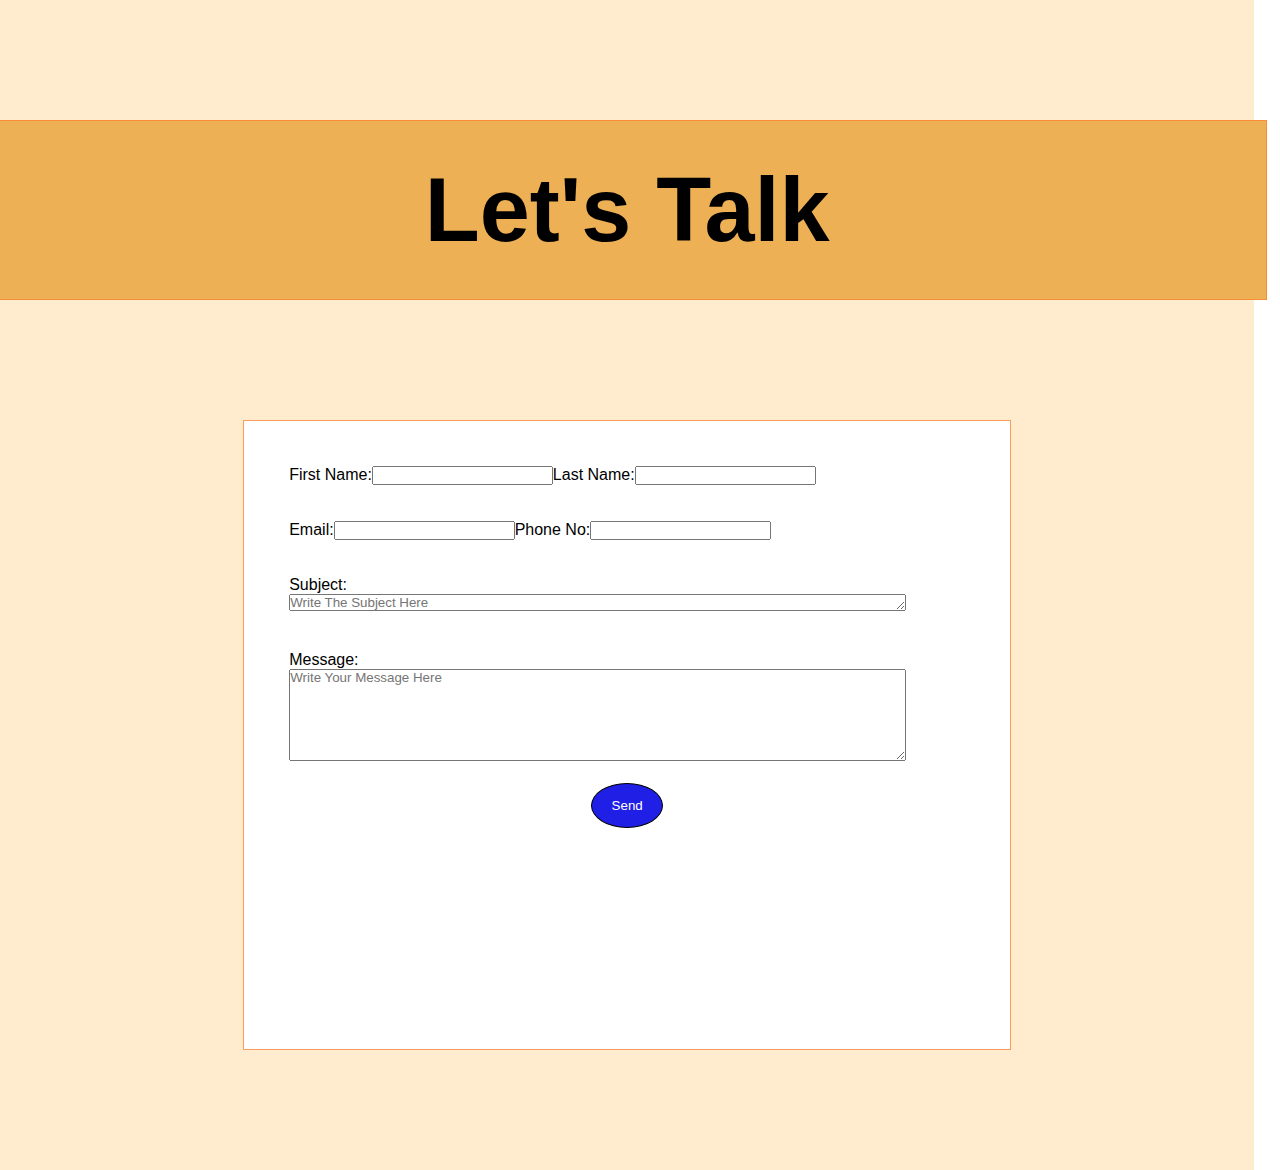
<file: contact.html>
<!DOCTYPE html>
<html lang="en">
<head>
    <meta charset="UTF-8">
    <meta name="viewport" content="width=device-width, initial-scale=1.0">
    <title>Document</title>
    <link rel="stylesheet" href="contact.css">
</head>
<body>
    <div class="contact">
        <div class="contact1">
            <h1 id="contact1">Let's Talk</h1>
        </div>
        <div id="contact2">
        <form >
        <div id="name">
            <div id="name1">
                <label for="firstn" >First Name:</label>
                <input type="text" id="firstn">
           </div>
           <div id="name2">
               <label for="last name">Last Name:</label>
               <input type="text" id="last name">
            </div>
            </div>
            <br> <br>
            <div id="emailcall">
               <div id="emailcall1">
                <label for="email">Email:</label>
               <input type="email" id="email">
            </div>
            <div id="emailcall2">
               <label for="tele"> Phone No:</label>
               <input type="tel" name="tele" id="tele">
            </div>
            </div>
            <br> <br>
            <div>
               <label for="sub">Subject:</label>
               <br>
               <textarea name="subject" id="subject" cols="75" rows="1" placeholder="Write The Subject Here"></textarea>
               <br><br>
            </div>
            <br>
            <div>
            <label for="msg">Message:</label>
            <br>
            <textarea name="message" id="msg" cols="75" rows="6" placeholder="Write Your Message Here"></textarea>
            </div>
            <br>
            <div id="send">
                <button>Send</button>
            </div>
        </form>
        </div>
    </div>
</body>
</html>
</file>
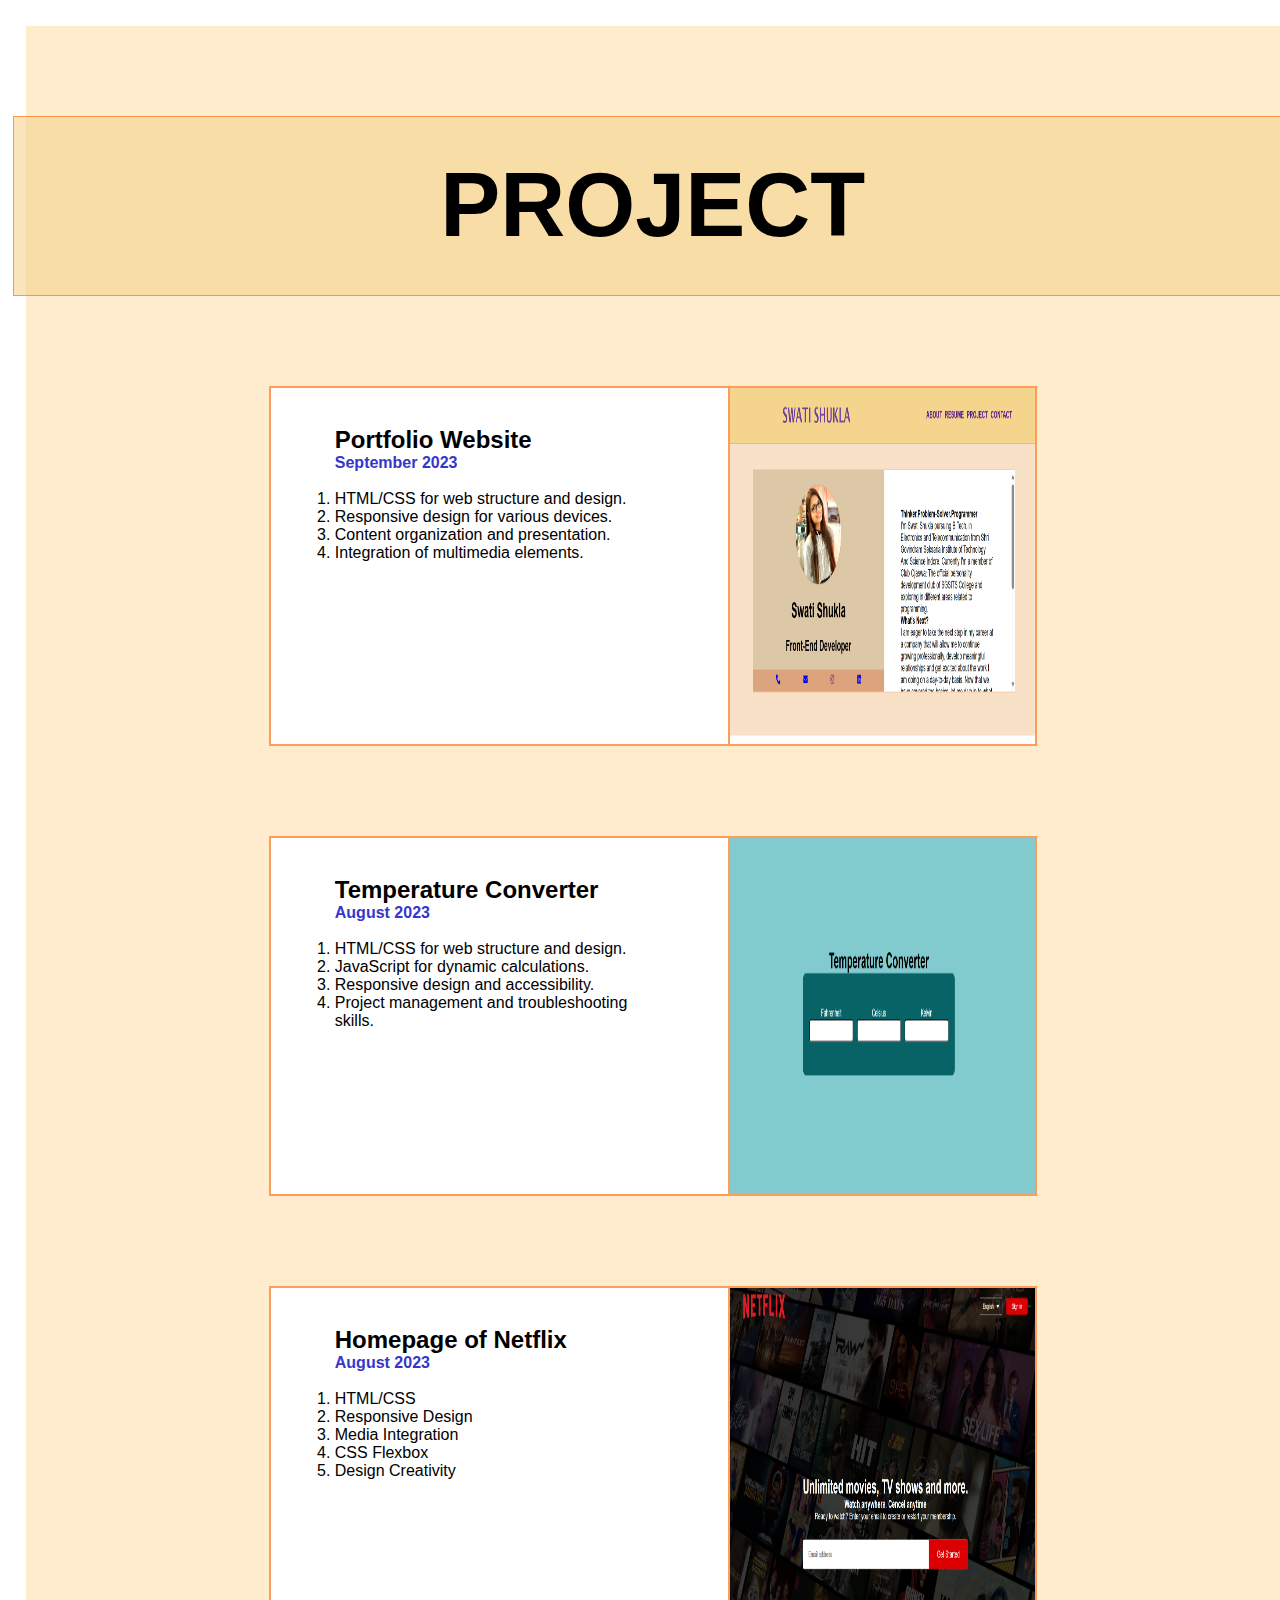
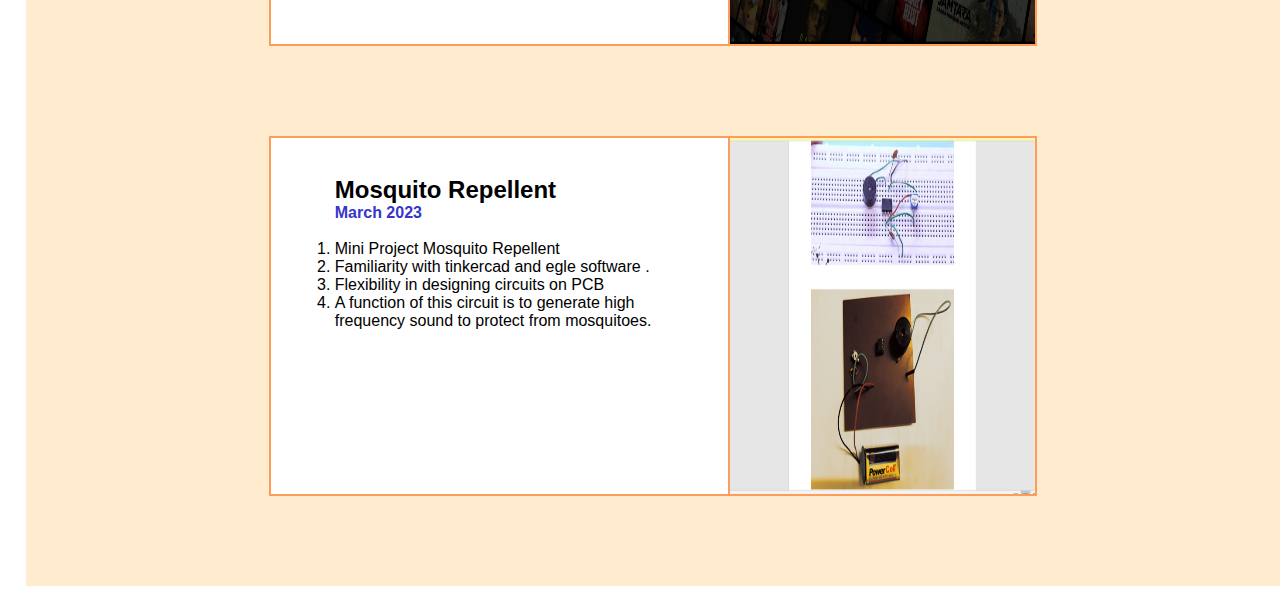
<file: project.html>
<!DOCTYPE html>
<html lang="en">
<head>
    <meta charset="UTF-8">
    <meta name="viewport" content="width=device-width, initial-scale=1.0">
    <title>Document</title>
    <link rel="stylesheet" href="project.css">
</head>
<body>
    
    <div  id="projectt">
        <div class="project" id="project0">
            <b >PROJECT</b>
        </div>
        <div class="project" id="project1">
            <div class="projecttext">
                <h2><b>Portfolio Website</b></h2>
                <h4 style="color: rgb(54, 54, 203);"><b>September 2023</b></h4>
                <br>
                <ol>
                    <li>HTML/CSS for web structure and design.</li>
                    <li>Responsive design for various devices.</li>
                    <li>Content organization and presentation.</li>
                    <li>Integration of multimedia elements.</li>
                </ol>
            </div>
            <div class="projectimage"> <img src="Screenshot (3994).png" alt="image1"> </div>
        </div>
        <div class="project"id="project2">
            <div class="projecttext">
                <h2><b>Temperature Converter</b></h2>
                <h4 style="color: rgb(54, 54, 203);"><b>August 2023</b></h4>
                <br>
               <ol>
                <li>HTML/CSS for web structure and design.</li>
                <li>JavaScript for dynamic calculations.</li>
                <li>Responsive design and accessibility.</li>
                <li>Project management and troubleshooting skills.</li>
               </ol>
            </div>
            <div class="projectimage"><img src="Screenshot (3992).png" alt="image2"></div>
        </div>
        <div class="project" id="project3">
            <div class="projecttext">
                <h2><b>Homepage of Netflix</b></h2>
                <h4 style="color: rgb(54, 54, 203);"><b>August 2023</b></h4>
                <br>
                <ol>
                    <li>HTML/CSS</li>
                    <li>Responsive Design</li>
                    <li>Media Integration</li>
                    <li>CSS Flexbox</li>
                    <li>Design Creativity</li>
                </ol>
            </div>
            <div class="projectimage"><img src="Screenshot (3991).png" alt="image3"></div>
        </div>
        <div class="project"id="project4">
            <div class="projecttext">
                <h2><b>Mosquito Repellent</b></h2>
                <h4 style="color: rgb(54, 54, 203);"><b>March 2023</b></h4>
                <br>
                <ol>
                    <li>Mini Project Mosquito Repellent </li>
                    <li>Familiarity with tinkercad and egle software .</li>
                    <li>Flexibility in designing circuits on PCB</li>
                    <li>A function of this circuit is to generate high frequency sound to protect from mosquitoes.
                    </li>
                </ol>
            </div>
            <div class="projectimage"><img src="Screenshot (3993).png" alt="image4"></div>
        </div>
    </div>
    
</body>
</html>
</file>
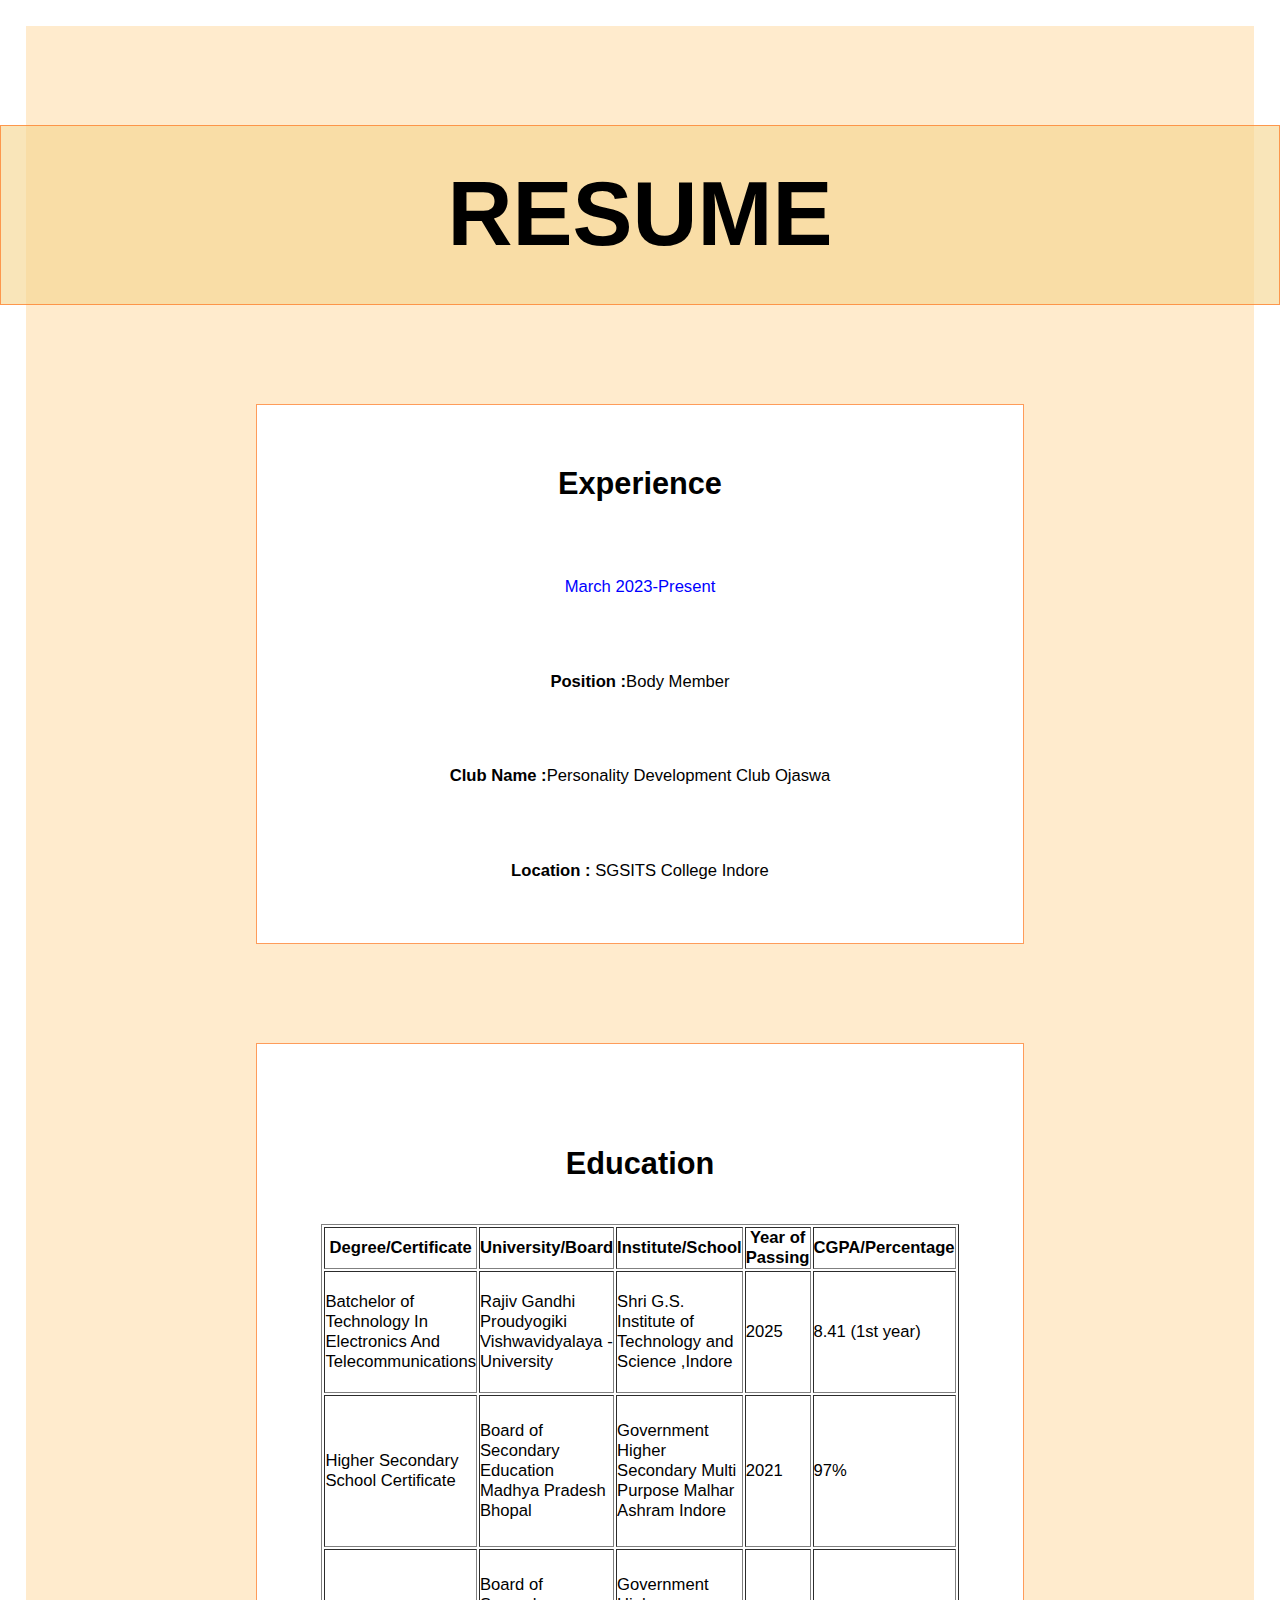
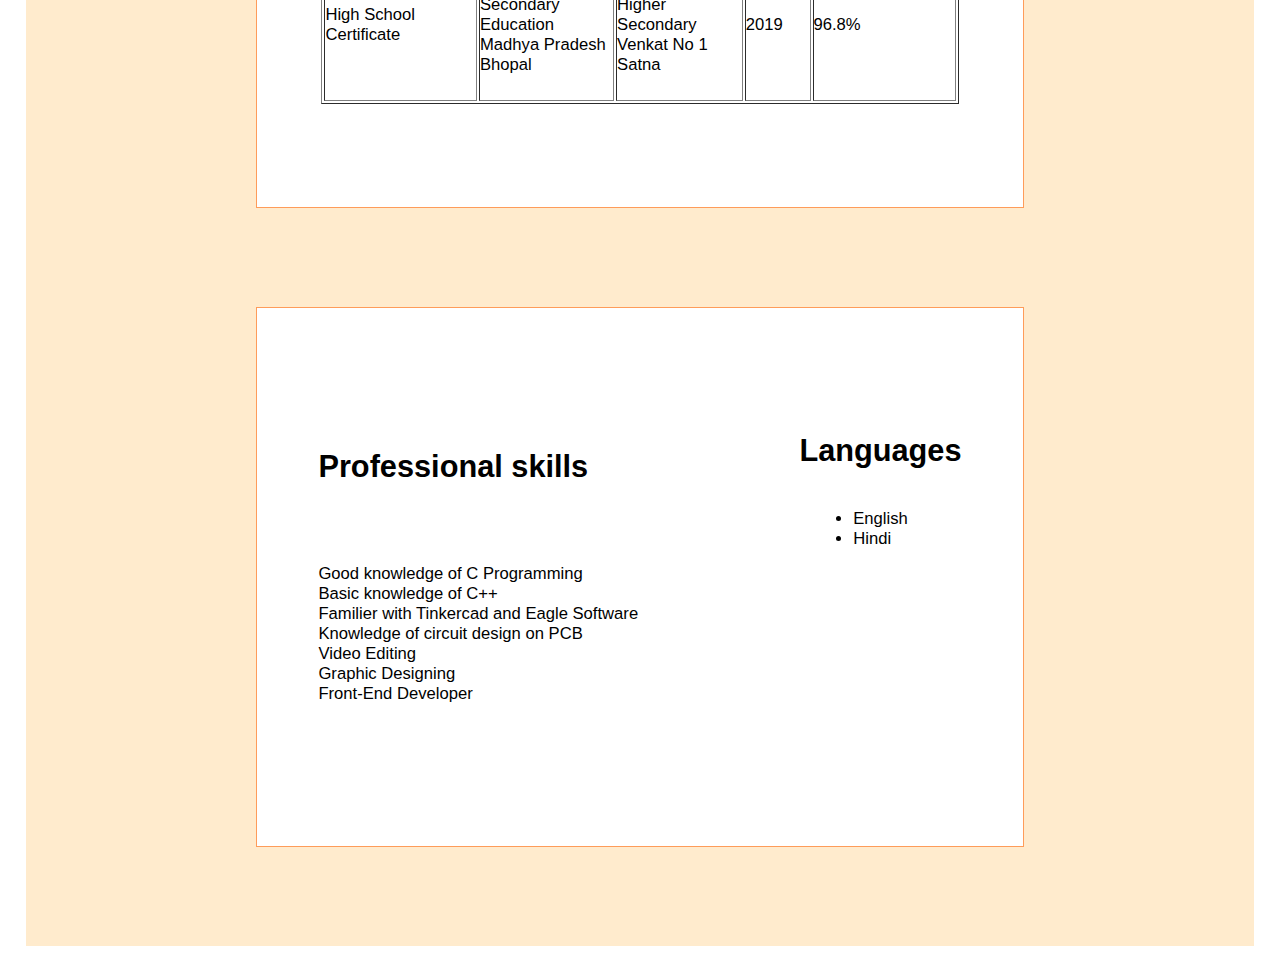
<file: resume.html>
<!DOCTYPE html>
<html lang="en">
<head>
    <meta charset="UTF-8">
    <meta name="viewport" content="width=device-width, initial-scale=1.0">
    <title>Document</title>
    <link rel="stylesheet" href="resume.css">
</head>
<body>
    <div class="container">
        <div class="resume" id="resume1">
            <h1 id="resumetext" >RESUME</h1>
        </div>
        <div class="resume" id="resume2">
            <h2 id="resume21"><b>Experience</b></h2>
            <p id="resume22" style="color: blue;">March 2023-Present</p>
            <p id="resume23"><b>Position :</b>Body Member</p>
            <p id="resume24"><b>Club Name :</b>Personality Development Club Ojaswa</p>
            <p id="resume25"><b>Location :</b> SGSITS College Indore</p>
            
        </div>
        <div class="resume" id="resume3">
            <h2 id="resume31" ><b>Education</b></h2>
            <table border="1">
                <thead>
                    <th>Degree/Certificate</th>
                    <th>University/Board</th>
                    <th>Institute/School</th>
                    <th>Year of Passing</th>
                    <th>CGPA/Percentage</th>
                </thead>
                <tbody>
                    <tr>
                        <td>Batchelor of 
                            Technology In 
                            Electronics And 
                            Telecommunications</td>
                        <td>Rajiv Gandhi 
                            Proudyogiki 
                            Vishwavidyalaya -
                            University</td>
                        <td>Shri G.S. Institute 
                            of Technology and 
                            Science ,Indore</td>
                        <td>2025</td>
                        <td>8.41
                            (1st year)
                            </td>
                    </tr>
                    <tr>
                        <td>Higher Secondary 
                            School Certificate
                            </td>
                        <td>Board of Secondary 
                            Education Madhya 
                            Pradesh Bhopal </td>
                        <td>Government Higher 
                            Secondary Multi 
                            Purpose Malhar 
                            Ashram Indore</td>
                        <td>2021</td>
                        <td>97%
                        </td>
                    </tr>
                    <tr>
                        <td>High School 
                            Certificate</td>
                        <td>Board of Secondary 
                            Education Madhya 
                            Pradesh Bhopal </td>
                        <td>Government Higher 
                            Secondary Venkat 
                            No 1 Satna</td>
                        <td>2019</td>
                        <td>96.8%</td>
                    </tr>
                    
                </tbody>
            </table>

        </div>
        <div class="resume" id="resume4">
             <div class="resume4part1">
            <h2 id="resume41" ><b>Professional skills</b></h2>
            <ul id="resume42">
                <li>Good knowledge of C Programming</li>
                <li>Basic knowledge of C++</li>
                <li>Familier with Tinkercad and Eagle Software</li>
                <li>Knowledge of circuit design on PCB</li>
                <li>Video Editing</li>
                <li>Graphic Designing</li>
                <li>Front-End Developer</li>
            </ul>
        </div>
            <div class="resume4part2">
            <h2 id="resume43" ><b>Languages</b></h2>
            <ul id="resume44">
                
                <br> <br>
                <li>English</li>
                <li>Hindi</li>
            </ul>
        </div>
        </div>
    </div>
    
</body>
</html>
</file>
<file: contact.css>
*{
    margin: 0px;
    padding: 0px;
    font-family: Arial, Helvetica, sans-serif;
    box-sizing: border-box;
}
.contact{
    height: 130vh;
    width: 98vw;
    display: flex;
    flex-direction: column;
    background-color: blanchedalmond;
    align-items: center;
    justify-content: space-evenly;

}

#contact1{
    height: 20vh;
    width: 100vw;
    display: flex;
    justify-content: center;
    align-items: center;
    background-color: rgb(238, 176, 84);
    font-size: 10vh;
    border: 0.1vh solid rgba(254, 130, 47, 0.791);
}

#contact2{
    height: 70vh;
    width: 60vw;
    background-color: white;
    border: 0.1vh solid rgba(254, 130, 47, 0.791);
    padding: 5vh;
    overflow: auto;
}
form{
    display: flex;
    flex-direction: column;
    align-items: start;
    justify-content: space-evenly;

}
#name{
    display: flex;
    flex-direction:row ;
}
#emailcall{
    display: flex;
    flex-direction:row ;
}
#name1{
    display: flex;
}
#name2{
    display: flex;
}
#emailcall1{
    display: flex;
}
#emailcall2{
    display: flex;
}
#msg{
    overflow-y: auto;
}
#send{
    align-self: center;
   
}
button{
    width: 8vh;
    height: 5vh;
    background-color: #1f1fe6;
    color: white;
    border: 0.1vh solid black;
    border-radius: 50%;
}
button:hover{
    background-color: rgb(143, 143, 228);
}
@media (max-width:980px) and (min-width:680px){
    #contact2{
        width: 90%;
    }
}
@media (max-width:680px) and (min-width:615px){
    #contact2{
        width: 99%;
    }
    #contact1{
        height: 17vh;
        font-size: 35px;
    }
}
@media (max-width:615px){
    #contact2{
        width: 99%;
        padding-left: 2vw;
        padding-right: 2vw;
        margin-left: 1vw;
        margin-right: 1vw;
    }
    #contact1{
        height: 13.5vh;
        font-size: 29px;
    }
    #name{
        flex-direction: column;
    }
    #emailcall{
        flex-direction: column;
    }
    #msg{
        width: 200px;
    }
    #subject{
        width: 200px;
    }
    
}
</file>
<file: project.css>
*{
    margin: 0px;
    padding: 0px;
    font-family: Arial, Helvetica, sans-serif;
    box-sizing: border-box;
}
#projectt{
    height: 240vh;
    width: 98vw;
    display: flex;
    flex-direction: column;
    background-color: blanchedalmond;
    align-items: center;
    justify-content: space-evenly;
    margin: 2vw;

}
.project{
    height: 40vh;
    width: 60vw;
    display: flex;
    flex-direction: row;
    background-color: white;
    border: 0.1vh solid rgba(254, 130, 47, 0.791);
}
.projecttext{
    width: 60%;
    height: 100%;
    border: 0.1vh solid rgba(254, 130, 47, 0.791);
    display: flex;
    flex-direction: column;
    padding: 5vw;
    padding-top: 3vw;
    overflow: auto;
}
.projecttext h2{
    overflow: visible;
}

.projectimage{
    width: 40%;
    height: 100%;
    border: 0.1vh solid rgba(254, 130, 47, 0.791);
    flex-wrap: nowrap;
    align-self: center;
    overflow: hidden;
    
}
#project0{
    height: 20vh;
    width: 100vw;
    display: flex;
    justify-content: center;
    align-items: center;
    background-color: rgb(245 212 141 / 61%);
    font-size: 10vh;
}
.projectimage img{
    width: 100%;
    height: 100%;
}
@media (max-width:800px) and (min-width:500px){
   .project{
    width:90vw ;
   }
}
@media (max-width:500px){
    *{
        font-size: 12px;
    }
    body{
        padding-left: 0;
        padding-right: 0;
        margin-left: 0;
        margin-right: 0;
    }
    #projectt{
        height: 350vh;
        width: 96%;
        padding-left: 2vw;
        padding-right: 2vw;
        margin-left: 2vw;
        margin-right: 2vw;
    }
    .project{
        flex-direction: column-reverse;
        height: 70vh;
        width: 98.56%;
    }
    .projectimage{
        width: 100%;
    }
    .projecttext{
        width: 100%;
        overflow: auto;
    }
    #project0{
        height: 13.5vh;
    }
    #project0 b{
        font-size: 30px;
    }
}
</file>
<file: resume.css>
*{
    margin: 0px;
    padding: 0px;
    font-family: Arial, Helvetica, sans-serif;
    box-sizing: border-box;
    font-size: 1.3vw;
}
.container{
    background-color: blanchedalmond;
    height: 280vh;
    width: 96vw;
    margin: 2vw;
    display: flex;
    flex-direction: column;
    justify-content: space-evenly;
    align-items: center;

}
.resume{
    height: 85vh;
    width: 60vw;
    border: 0.1vh solid rgba(254, 130, 47, 0.791);
    padding: 5%;
    background-color: white;

}
.resume h2 b{
    font-size:2.4vw ;
}
#resume1{
    height: 20vh;
    width: 100vw;
    display: flex;
    justify-content: center;
    align-items: center;
    background-color: rgb(245 212 141 / 61%);
   
    
}
#resumetext{
    font-size:10vh ;
}
#resume2{
    width:60vw ;
    height:60vh ;
    display: flex;
    flex-direction: column;
    align-items: center;
    justify-content: space-between;

}
#resume3{
    display: flex;
    flex-direction: column;
    align-items: center;
    justify-content: space-evenly;
}
table{
    width: 90%;
    height: 75%;
}
#resume4{
    width:60vw ;
    height:60vh ;
    display: flex;
    flex-direction: row;
    justify-content: space-between;

   
}
.resume4part1{
    display: flex;
    flex-direction: column;
    align-items: start;
    justify-content: space-evenly;
    overflow: hidden;  
}
.resume4part2{
    display: flex;
    flex-direction: column;
    align-items: center;
    justify-content: start;
    overflow: hidden;
    padding-top: 10%;
}
@media (max-width:1050px) and (memin-width:700px){
    .container{
        height: 200vh;
    }
    .resume{
        width: 90vw;
        height: 75vh;
    }
    #resume2{
        height: 40vh;
    }
    #resume4{
        height: 40vh;
    }
    table{
        width: 100%;
    }
    #resume3{
        width: 80vw;
    }
}
@media (max-width:700px) and (min-width: 480px){
    *{
        font-size: 10px;
    }
    .container{
        height: 200vh;
    }
    .resume{
        width: 90%;
        height: 75vh;
    }
    #resume2{
        height: 30vh;
        width: 80%;
    }
    #resume4{
        height: 30vh;
        width: 80%;
    }
    table{
        width: 100%;
    
    }
    #resume3{
        width: 90vw;
    }
    #resume4part2{
        padding: 40px;
    }
}
@media (max-width:480px){
    *{
        font-size: 15px;
    }
    .container{
        height: 180vh;
    }
    .resume h2 b{
        font-size:20px ;
    }
   #resumetext{
    font-size: 36px ;
   }
   #resume1{
    height: 15vh;
   }
    .resume{
        width: 98%;
        height: 60vh;
    }
    #resume2{
        height: 30vh;
        width: 98%;
    }
    #resume4{
        height: 28vh;
        width: 98%;
    }
    table{
        width: 100%;
    }

    #resume3{
        width: 100%;
        padding-left: 0;
        padding-right: 0;
        margin-left: 0;
        margin-right: 0;

    }
    #resume4part2{
        padding: 20px;
    }
    }
    @media (max-width:480px){
        *{
            font-size: 10px;
        }
        .container{
            height: 180vh;
            padding-left: 0;
            padding-right: 0;
            margin-left: 0;
            margin-right: 0;
        }
        .resume h2 b{
            font-size:16px ;
        }
       #resumetext{
        font-size: 29px ;
       }
       #resume1{
        height: 13.5vh;
       }
        .resume{
            width: 98%;
            height: 60vh;
        }
        #resume2{
            height: 30vh;
            width: 98%;
        }
        #resume4{
            height: 60vh;
            width: 98%;
            display: flex;
            flex-direction: column;
            overflow: auto;
        }
        table{
            width: 100%;
            margin-left: 0;
            margin-right:0 ;
            padding-left: 0;
            padding-right: 0;
            overflow: auto;
            align-self: flex-end;
            overflow: visible;
        }
        tr{
            margin-left: 0;
            margin-right:0 ;
            padding-left: 0;
            padding-right: 0;
        }
        td{
            margin-left: 0;
            margin-right:0 ;
            padding-left: 0;
            padding-right: 0;
        }
    
        #resume3{
            width: 100%;
            padding-left: 0;
            padding-right: 0;
            margin-left: 0;
            margin-right: 0;
            display: flex;

    
        }
        #resume4part2{
            padding: 20px;
        }
    }
</file>
